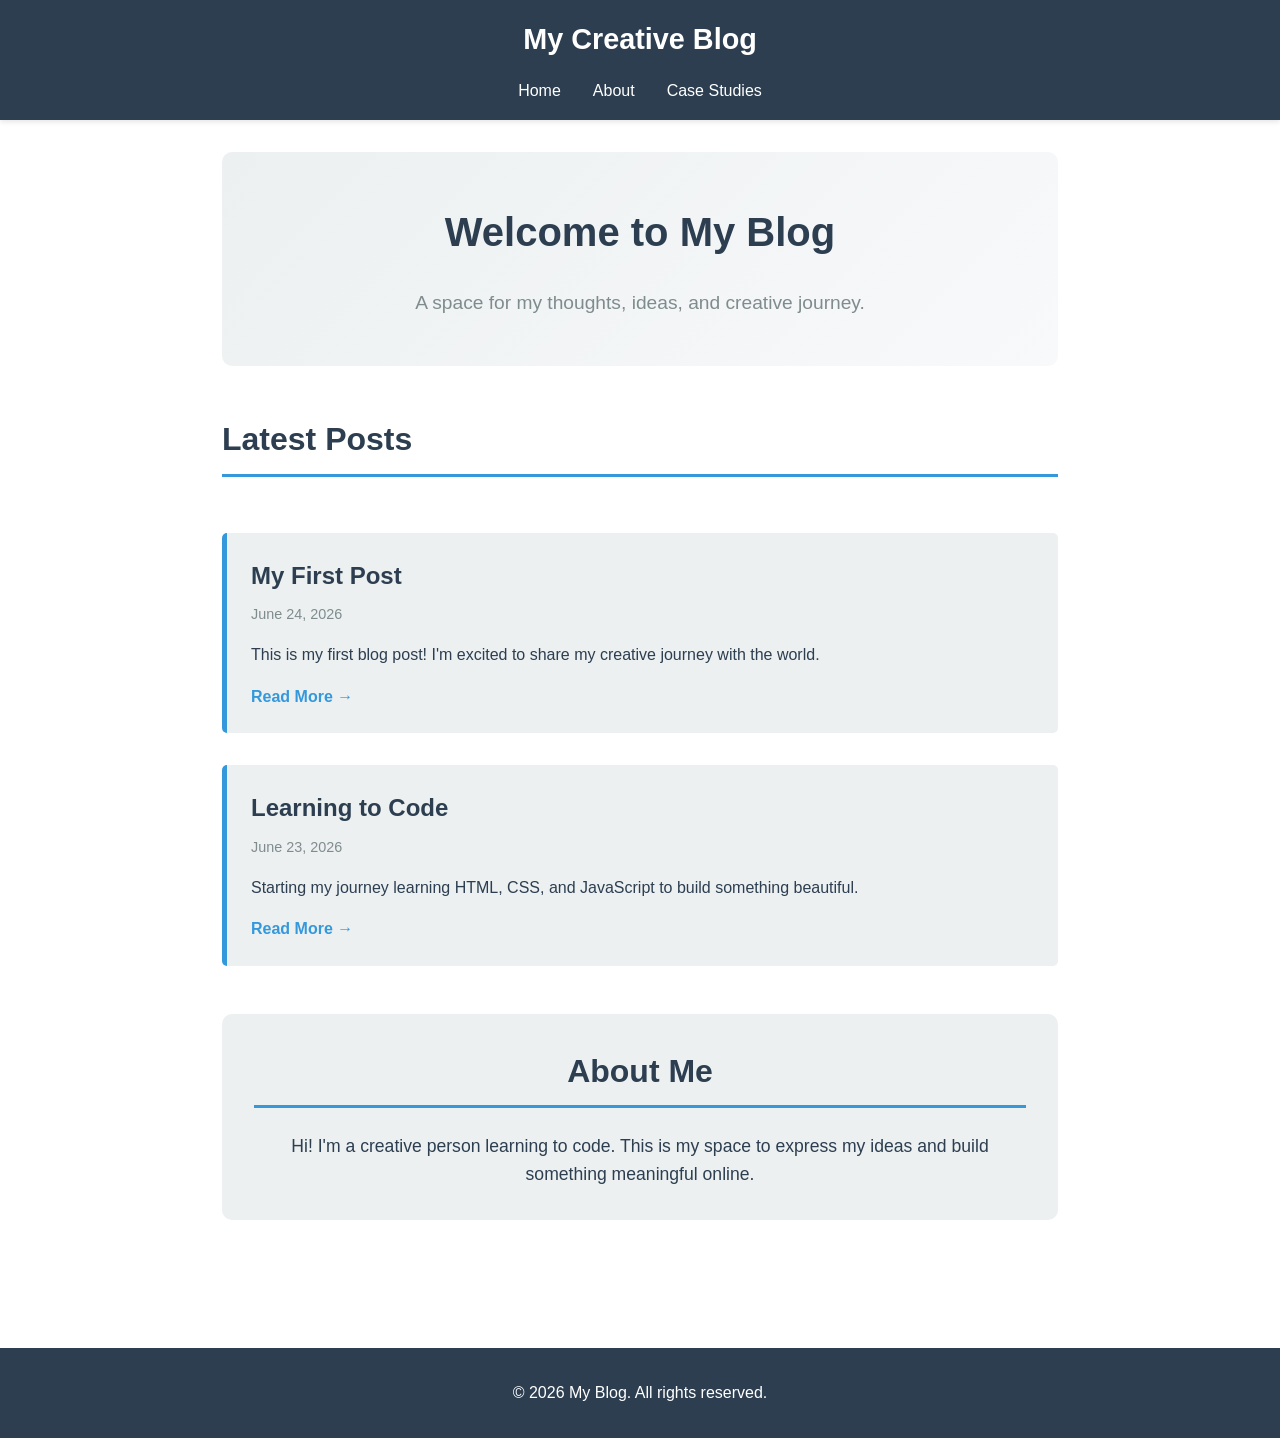
<file: index.html>
<!DOCTYPE html>
<html lang="en">
<head>
    <meta charset="UTF-8">
    <meta name="viewport" content="width=device-width, initial-scale=1.0">
    <title>My Blog</title>
    <link rel="stylesheet" href="styles.css">
</head>
<body>
    <header>
        <nav>
            <h1>My Creative Blog</h1>
            <ul>
                <li><a href="#home">Home</a></li>
                <li><a href="#about">About</a></li>
                <li><a href="case-studies.html">Case Studies</a></li>
            </ul>
        </nav>
    </header>

    <main>
        <section id="home" class="hero">
            <h2>Welcome to My Blog</h2>
            <p>A space for my thoughts, ideas, and creative journey.</p>
        </section>

        <section id="posts" class="blog-posts">
            <h2>Latest Posts</h2>
            
            <article class="post">
                <h3>My First Post</h3>
                <p class="date">June 24, 2026</p>
                <p>This is my first blog post! I'm excited to share my creative journey with the world.</p>
                <a href="case-studies.html#first-post" class="read-more">Read More →</a>
            </article>

            <article class="post">
                <h3>Learning to Code</h3>
                <p class="date">June 23, 2026</p>
                <p>Starting my journey learning HTML, CSS, and JavaScript to build something beautiful.</p>
                <a href="#" class="read-more">Read More →</a>
            </article>
        </section>

        <section id="about" class="about">
            <h2>About Me</h2>
            <p>Hi! I'm a creative person learning to code. This is my space to express my ideas and build something meaningful online.</p>
        </section>
    </main>

    <footer>
        <p>&copy; 2026 My Blog. All rights reserved.</p>
    </footer>

    <script src="script.js"></script>
</body>
</html>
</file>
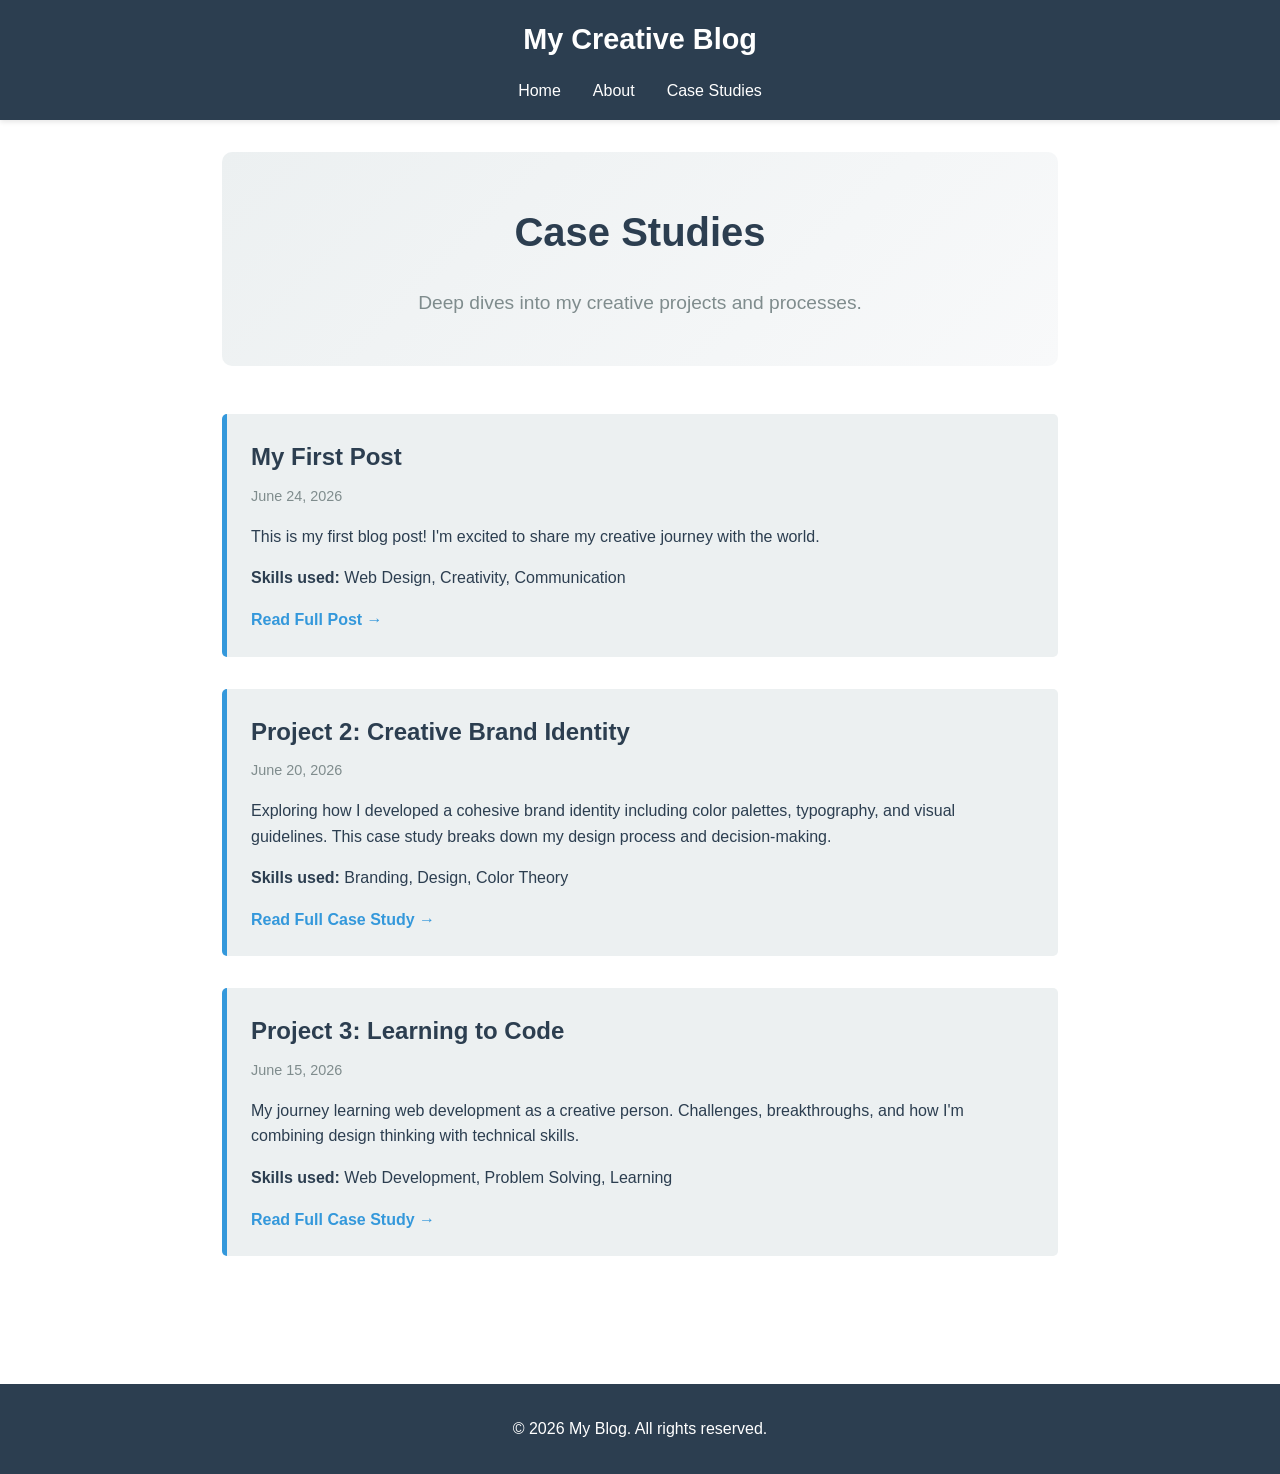
<file: case-studies.html>
<!DOCTYPE html>
<html lang="en">
<head>
    <meta charset="UTF-8">
    <meta name="viewport" content="width=device-width, initial-scale=1.0">
    <title>Case Studies</title>
    <link rel="stylesheet" href="styles.css">
</head>
<body>
    <header>
        <nav>
            <h1>My Creative Blog</h1>
            <ul>
                <li><a href="index.html">Home</a></li>
                <li><a href="index.html#about">About</a></li>
                <li><a href="case-studies.html">Case Studies</a></li>
            </ul>
        </nav>
    </header>

    <main>
        <section class="hero">
            <h2>Case Studies</h2>
            <p>Deep dives into my creative projects and processes.</p>
        </section>

        <section class="blog-posts">
            <article class="post" id="first-post">
                <h3>My First Post</h3>
                <p class="date">June 24, 2026</p>
                <p>This is my first blog post! I'm excited to share my creative journey with the world.</p>
                <p><strong>Skills used:</strong> Web Design, Creativity, Communication</p>
                <a href="blog-post-1.html" class="read-more">Read Full Post →</a>
            </article>

            <article class="post">
                <h3>Project 2: Creative Brand Identity</h3>
                <p class="date">June 20, 2026</p>
                <p>Exploring how I developed a cohesive brand identity including color palettes, typography, and visual guidelines. This case study breaks down my design process and decision-making.</p>
                <p><strong>Skills used:</strong> Branding, Design, Color Theory</p>
                <a href="#" class="read-more">Read Full Case Study →</a>
            </article>

            <article class="post">
                <h3>Project 3: Learning to Code</h3>
                <p class="date">June 15, 2026</p>
                <p>My journey learning web development as a creative person. Challenges, breakthroughs, and how I'm combining design thinking with technical skills.</p>
                <p><strong>Skills used:</strong> Web Development, Problem Solving, Learning</p>
                <a href="#" class="read-more">Read Full Case Study →</a>
            </article>
        </section>
    </main>

    <footer>
        <p>&copy; 2026 My Blog. All rights reserved.</p>
    </footer>

    <script src="script.js"></script>
</body>
</html>
</file>
<file: styles.css>
/* Basic Reset */
* {
    margin: 0;
    padding: 0;
    box-sizing: border-box;
}

/* Color Palette - Feel free to customize! */
:root {
    --primary-color: #2c3e50;
    --secondary-color: #3498db;
    --accent-color: #e74c3c;
    --light-bg: #ecf0f1;
    --text-color: #2c3e50;
    --light-text: #7f8c8d;
}

body {
    font-family: 'Segoe UI', Tahoma, Geneva, Verdana, sans-serif;
    line-height: 1.6;
    color: var(--text-color);
    background-color: #ffffff;
}

/* Header & Navigation */
header {
    background: var(--primary-color);
    color: white;
    padding: 1rem 0;
    position: sticky;
    top: 0;
    box-shadow: 0 2px 5px rgba(0,0,0,0.1);
}

header h1 {
    font-size: 1.8rem;
    margin-bottom: 1rem;
    text-align: center;
}

nav ul {
    list-style: none;
    display: flex;
    justify-content: center;
    gap: 2rem;
    flex-wrap: wrap;
}

nav a {
    color: white;
    text-decoration: none;
    transition: color 0.3s ease;
    font-weight: 500;
}

nav a:hover {
    color: var(--secondary-color);
}

/* Main Content */
main {
    max-width: 900px;
    margin: 0 auto;
    padding: 2rem;
}

section {
    margin-bottom: 3rem;
}

h2 {
    font-size: 2rem;
    margin-bottom: 1.5rem;
    color: var(--primary-color);
    border-bottom: 3px solid var(--secondary-color);
    padding-bottom: 0.5rem;
}

/* Hero Section */
.hero {
    text-align: center;
    padding: 3rem 0;
    background: linear-gradient(135deg, var(--light-bg) 0%, #f8f9fa 100%);
    border-radius: 10px;
    margin-bottom: 3rem;
}

.hero h2 {
    border: none;
    font-size: 2.5rem;
    margin-bottom: 1rem;
}

.hero p {
    font-size: 1.2rem;
    color: var(--light-text);
}

/* Blog Posts */
.blog-posts {
    display: grid;
    gap: 2rem;
}

.post {
    background: var(--light-bg);
    padding: 1.5rem;
    border-left: 5px solid var(--secondary-color);
    border-radius: 5px;
    transition: transform 0.3s ease, box-shadow 0.3s ease;
}

.post:hover {
    transform: translateY(-5px);
    box-shadow: 0 5px 15px rgba(0,0,0,0.1);
}

.post h3 {
    color: var(--primary-color);
    margin-bottom: 0.5rem;
    font-size: 1.5rem;
}

.post .date {
    color: var(--light-text);
    font-size: 0.9rem;
    margin-bottom: 1rem;
}

.post p {
    margin-bottom: 1rem;
}

.read-more {
    color: var(--secondary-color);
    text-decoration: none;
    font-weight: 600;
    transition: color 0.3s ease;
}

.read-more:hover {
    color: var(--accent-color);
}

/* About Section */
.about {
    background: var(--light-bg);
    padding: 2rem;
    border-radius: 10px;
    text-align: center;
}

.about p {
    font-size: 1.1rem;
    color: var(--text-color);
}

/* Footer */
footer {
    background: var(--primary-color);
    color: white;
    text-align: center;
    padding: 2rem;
    margin-top: 3rem;
}

/* Responsive Design */
@media (max-width: 768px) {
    main {
        padding: 1rem;
    }

    h2 {
        font-size: 1.5rem;
    }

    .hero h2 {
        font-size: 1.8rem;
    }

    nav ul {
        gap: 1rem;
        flex-direction: column;
        align-items: center;
    }

    header h1 {
        font-size: 1.4rem;
    }
}
</file>
